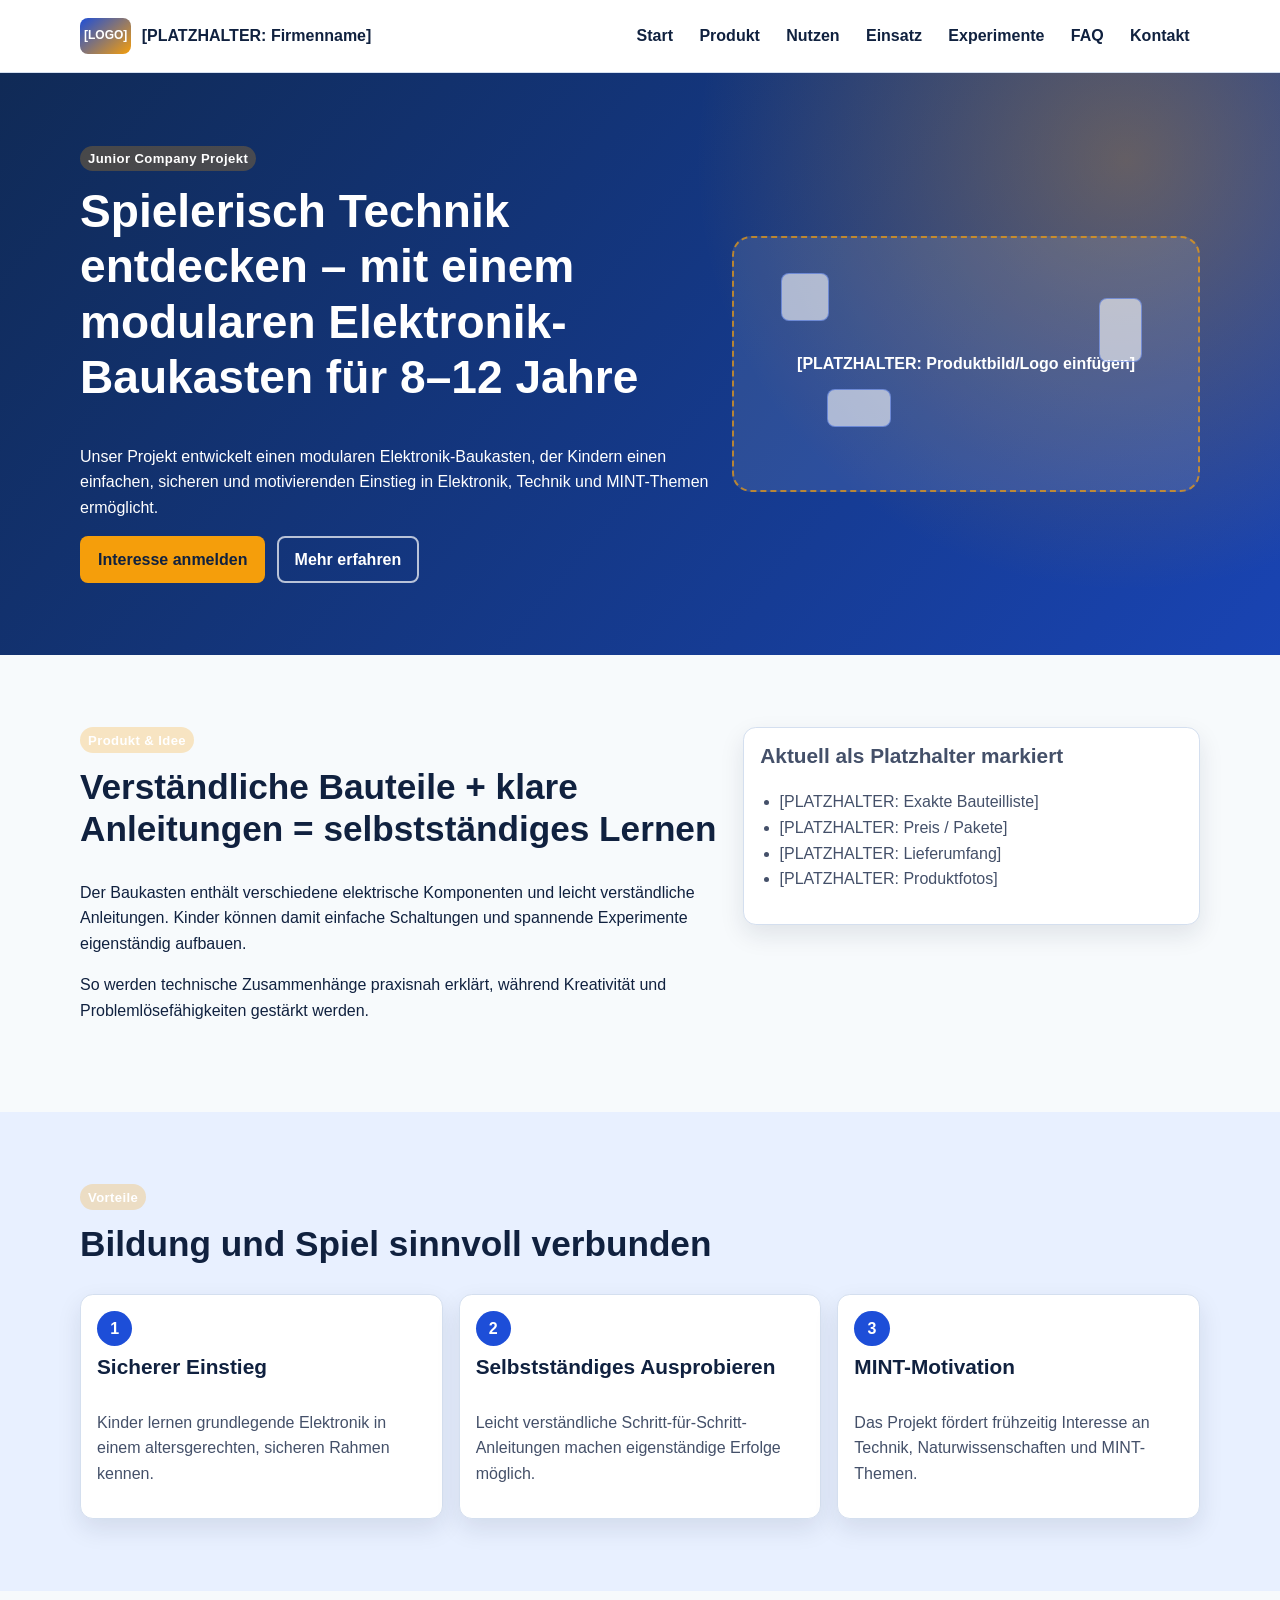
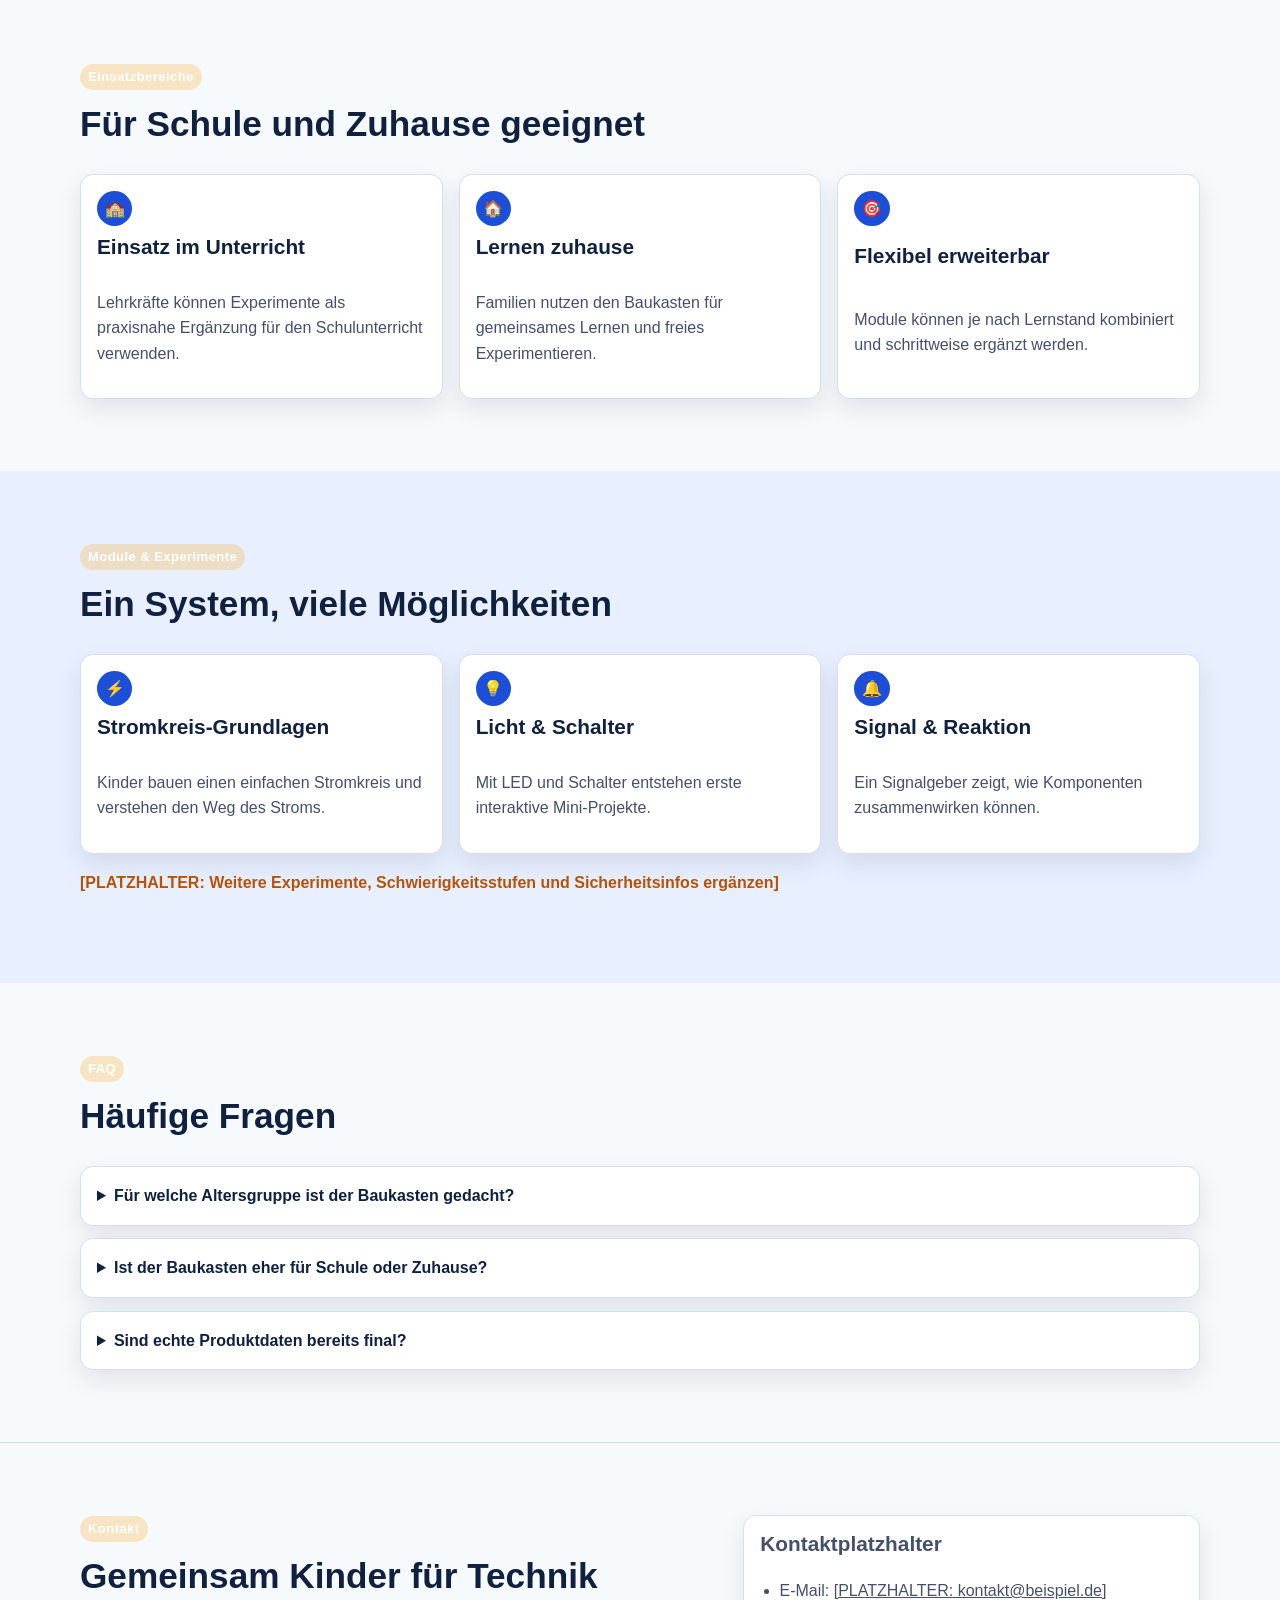
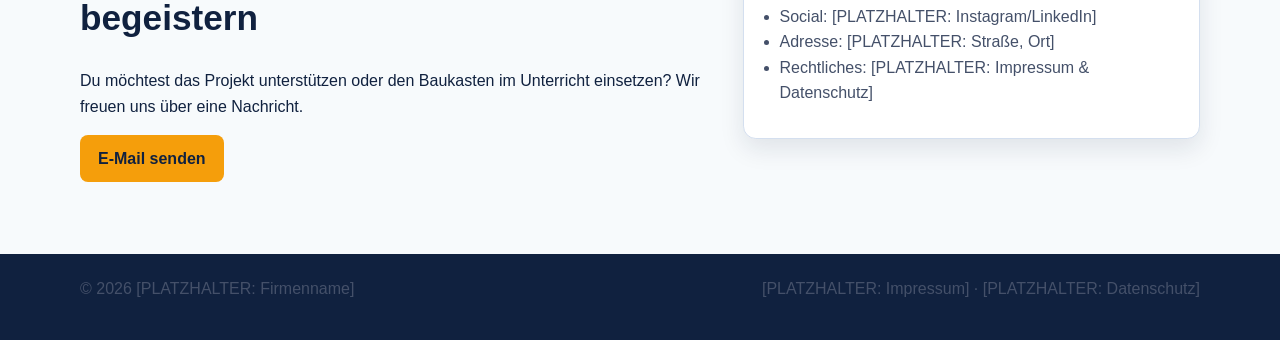
<file: website/index.html>
<!DOCTYPE html>
<html lang="de" class="no-js">
<head>
    <meta charset="UTF-8">
    <meta name="viewport" content="width=device-width, initial-scale=1.0">
    <meta name="description" content="[PLATZHALTER: Firmenname] entwickelt einen modularen Elektronik-Baukasten für Kinder von 8 bis 12 Jahren.">
    <title>[PLATZHALTER: Firmenname] | Modularer Elektronik-Baukasten</title>
    <link rel="stylesheet" href="css/styles.css">
    <script defer src="js/main.js"></script>
</head>
<body>
    <a class="skip-link" href="#inhalt">Zum Inhalt springen</a>

    <header class="site-header">
        <div class="container header-inner">
            <a class="brand" href="#start" aria-label="Zur Startseite">
                <span class="brand-mark" aria-hidden="true">[LOGO]</span>
                <span class="brand-text">[PLATZHALTER: Firmenname]</span>
            </a>
            <button class="nav-toggle" type="button" aria-expanded="false" aria-controls="hauptnavigation">
                Menü
            </button>
            <nav id="hauptnavigation" class="site-nav" aria-label="Hauptnavigation">
                <ul id="nav-list" class="nav-list">
                    <li><a href="#start">Start</a></li>
                    <li><a href="#produkt">Produkt</a></li>
                    <li><a href="#nutzen">Nutzen</a></li>
                    <li><a href="#einsatz">Einsatz</a></li>
                    <li><a href="#experimente">Experimente</a></li>
                    <li><a href="#faq">FAQ</a></li>
                    <li><a href="#kontakt">Kontakt</a></li>
                </ul>
            </nav>
        </div>
    </header>

    <main id="inhalt">
        <section id="start" class="hero section">
            <div class="container hero-grid">
                <div>
                    <p class="eyebrow">Junior Company Projekt</p>
                    <h1>Spielerisch Technik entdecken – mit einem modularen Elektronik-Baukasten für 8–12 Jahre</h1>
                    <p>
                        Unser Projekt entwickelt einen modularen Elektronik-Baukasten, der Kindern einen einfachen,
                        sicheren und motivierenden Einstieg in Elektronik, Technik und MINT-Themen ermöglicht.
                    </p>
                    <div class="cta-row">
                        <a class="button button-primary" href="#kontakt">Interesse anmelden</a>
                        <a class="button button-secondary" href="#produkt">Mehr erfahren</a>
                    </div>
                </div>
                <div class="hero-visual" role="img" aria-label="Abstrakte Illustration eines Elektronik-Baukastens als Platzhaltergrafik">
                    <span class="chip chip-1" aria-hidden="true"></span>
                    <span class="chip chip-2" aria-hidden="true"></span>
                    <span class="chip chip-3" aria-hidden="true"></span>
                    <p class="hero-visual-label">[PLATZHALTER: Produktbild/Logo einfügen]</p>
                </div>
            </div>
        </section>

        <section id="produkt" class="section">
            <div class="container split-layout">
                <div>
                    <p class="eyebrow">Produkt &amp; Idee</p>
                    <h2>Verständliche Bauteile + klare Anleitungen = selbstständiges Lernen</h2>
                    <p>
                        Der Baukasten enthält verschiedene elektrische Komponenten und leicht verständliche Anleitungen.
                        Kinder können damit einfache Schaltungen und spannende Experimente eigenständig aufbauen.
                    </p>
                    <p>
                        So werden technische Zusammenhänge praxisnah erklärt, während Kreativität und
                        Problemlösefähigkeiten gestärkt werden.
                    </p>
                </div>
                <aside class="panel" aria-label="Hinweis zu offenen Produktangaben">
                    <h3>Aktuell als Platzhalter markiert</h3>
                    <ul>
                        <li>[PLATZHALTER: Exakte Bauteilliste]</li>
                        <li>[PLATZHALTER: Preis / Pakete]</li>
                        <li>[PLATZHALTER: Lieferumfang]</li>
                        <li>[PLATZHALTER: Produktfotos]</li>
                    </ul>
                </aside>
            </div>
        </section>

        <section id="nutzen" class="section section-alt">
            <div class="container">
                <p class="eyebrow">Vorteile</p>
                <h2>Bildung und Spiel sinnvoll verbunden</h2>
                <div id="benefits-list" class="card-grid" aria-live="polite"></div>
                <noscript>
                    <p>JavaScript ist deaktiviert. Die Kernaussage bleibt: Der Baukasten fördert sicheres, motivierendes und praxisnahes Lernen.</p>
                </noscript>
            </div>
        </section>

        <section id="einsatz" class="section">
            <div class="container">
                <p class="eyebrow">Einsatzbereiche</p>
                <h2>Für Schule und Zuhause geeignet</h2>
                <div id="use-cases-list" class="card-grid" aria-live="polite"></div>
            </div>
        </section>

        <section id="experimente" class="section section-alt">
            <div class="container">
                <p class="eyebrow">Module &amp; Experimente</p>
                <h2>Ein System, viele Möglichkeiten</h2>
                <div id="experiments-list" class="card-grid" aria-live="polite"></div>
                <p class="hint">[PLATZHALTER: Weitere Experimente, Schwierigkeitsstufen und Sicherheitsinfos ergänzen]</p>
            </div>
        </section>

        <section id="faq" class="section">
            <div class="container">
                <p class="eyebrow">FAQ</p>
                <h2>Häufige Fragen</h2>
                <div id="faq-list" class="faq-list" aria-live="polite"></div>
            </div>
        </section>

        <section id="kontakt" class="section cta-section">
            <div class="container split-layout">
                <div>
                    <p class="eyebrow">Kontakt</p>
                    <h2>Gemeinsam Kinder für Technik begeistern</h2>
                    <p>
                        Du möchtest das Projekt unterstützen oder den Baukasten im Unterricht einsetzen?
                        Wir freuen uns über eine Nachricht.
                    </p>
                    <a class="button button-primary" href="mailto:kontakt@beispiel.invalid">E-Mail senden</a>
                </div>
                <div class="panel">
                    <h3>Kontaktplatzhalter</h3>
                    <ul>
                        <li>E-Mail: <a href="mailto:kontakt@beispiel.invalid">[PLATZHALTER: kontakt@beispiel.de]</a></li>
                        <li>Social: [PLATZHALTER: Instagram/LinkedIn]</li>
                        <li>Adresse: [PLATZHALTER: Straße, Ort]</li>
                        <li>Rechtliches: [PLATZHALTER: Impressum &amp; Datenschutz]</li>
                    </ul>
                </div>
            </div>
        </section>
    </main>

    <footer class="site-footer">
        <div class="container footer-inner">
            <p>&copy; <span id="year">2026</span> [PLATZHALTER: Firmenname]</p>
            <p>[PLATZHALTER: Impressum] · [PLATZHALTER: Datenschutz]</p>
        </div>
    </footer>
</body>
</html>
</file>
<file: website/css/styles.css>
/* ==============================
   Design Tokens (Farbsystem)
   Zweck:
   - brand: Marken- und Primärfarben
   - background: Seiten-/Flächenhintergründe
   - text: Haupttext und sekundärer Text
   - accent/buttons: Hervorhebungen, Interaktion
   - border: Linien und Kartenränder
   - state: positive Hinweise / Warnhinweise
   ============================== */
:root {
    --color-brand-primary: #1d4ed8;      /* Brand: primär (Header, Markenelemente) */
    --color-brand-secondary: #f59e0b;    /* Brand: sekundär (Akzente, Highlights) */
    --color-brand-tertiary: #22c55e;     /* Brand: ergänzend (Lern-/Erfolgsakzente) */

    --color-bg-page: #f7fafc;            /* Hintergrund: gesamte Seite */
    --color-bg-surface: #ffffff;         /* Hintergrund: Cards/Panels */
    --color-bg-alt: #e8f0ff;             /* Hintergrund: abgesetzte Sektionen */
    --color-bg-hero: #102a56;            /* Hintergrund: Hero-Bereich */

    --color-text-primary: #10213f;       /* Text: Standard-Fließtext */
    --color-text-secondary: #445069;     /* Text: ergänzend/Meta */
    --color-text-inverse: #ffffff;       /* Text: auf dunklem Hintergrund */

    --color-accent: #f59e0b;             /* Akzentfarbe */
    --color-accent-strong: #c97a00;      /* Akzent stark (Hover/Fokus-Nuancen) */

    --color-button-primary-bg: #f59e0b;  /* Button primär Hintergrund */
    --color-button-primary-text: #10213f;/* Button primär Text */
    --color-button-secondary-bg: transparent; /* Button sekundär Hintergrund */
    --color-button-secondary-text: #ffffff;   /* Button sekundär Text */

    --color-border-soft: #d4dfef;        /* weiche Rahmenlinien */
    --color-border-strong: #a9bdd8;      /* stärkere Rahmenlinien */

    --color-state-success: #15803d;      /* positive Hinweise */
    --color-state-warning: #b45309;      /* Warn-/Platzhalter-Hinweise */

    --shadow-card: 0 10px 24px rgba(16, 33, 63, 0.1);
    --shadow-focus: 0 0 0 3px rgba(29, 78, 216, 0.35);

    --radius-s: 0.5rem;
    --radius-m: 0.8rem;
    --radius-l: 1.2rem;

    --container-width: 70rem;
}

/* ==============================
   Reset / Base
   ============================== */
* {
    box-sizing: border-box;
}

html {
    scroll-behavior: smooth;
}

body {
    margin: 0;
    color: var(--color-text-primary);
    background: var(--color-bg-page);
    font-family: "Inter", "Segoe UI", Arial, sans-serif;
    line-height: 1.6;
}

img,
svg {
    max-width: 100%;
    display: block;
}

a {
    color: inherit;
}

h1,
h2,
h3,
p,
ul {
    margin-top: 0;
}

h1,
h2,
h3 {
    line-height: 1.2;
}

h1 {
    font-size: clamp(1.9rem, 3.6vw, 3rem);
}

h2 {
    font-size: clamp(1.5rem, 2.9vw, 2.2rem);
}

h3 {
    font-size: clamp(1.1rem, 2vw, 1.3rem);
}

ul {
    padding-left: 1.2rem;
}

:focus-visible {
    outline: none;
    box-shadow: var(--shadow-focus);
    border-radius: var(--radius-s);
}

/* ==============================
   Layout
   ============================== */
.container {
    width: min(var(--container-width), calc(100% - 2rem));
    margin-inline: auto;
}

.section {
    padding: 4.5rem 0;
}

.section-alt {
    background: var(--color-bg-alt);
}

.split-layout {
    display: grid;
    grid-template-columns: 1.4fr 1fr;
    gap: 1.5rem;
    align-items: start;
}

.card-grid {
    display: grid;
    grid-template-columns: repeat(3, minmax(0, 1fr));
    gap: 1rem;
}

/* ==============================
   Components
   ============================== */
.skip-link {
    position: absolute;
    top: 0.6rem;
    left: 0.6rem;
    z-index: 20;
    transform: translateY(-150%);
    padding: 0.55rem 0.8rem;
    border-radius: var(--radius-s);
    background: var(--color-text-primary);
    color: var(--color-text-inverse);
    text-decoration: none;
}

.skip-link:focus-visible {
    transform: translateY(0);
}

.site-header {
    position: sticky;
    top: 0;
    z-index: 10;
    border-bottom: 1px solid var(--color-border-soft);
    background: color-mix(in srgb, var(--color-bg-surface) 92%, transparent);
    backdrop-filter: blur(8px);
}

.header-inner {
    min-height: 4.5rem;
    display: flex;
    align-items: center;
    gap: 1rem;
    justify-content: space-between;
}

.brand {
    display: inline-flex;
    align-items: center;
    gap: 0.65rem;
    text-decoration: none;
    font-weight: 700;
}

.brand-mark {
    min-width: 2.2rem;
    min-height: 2.2rem;
    padding: 0.25rem;
    border-radius: var(--radius-s);
    background: linear-gradient(140deg, var(--color-brand-primary), var(--color-brand-secondary));
    color: var(--color-text-inverse);
    display: grid;
    place-items: center;
    font-size: 0.75rem;
}

.brand-text {
    color: var(--color-text-primary);
}

.nav-toggle {
    display: none;
    border: 1px solid var(--color-border-strong);
    border-radius: var(--radius-s);
    background: var(--color-bg-surface);
    color: var(--color-text-primary);
    font: inherit;
    padding: 0.45rem 0.8rem;
    cursor: pointer;
}

.nav-list {
    margin: 0;
    padding: 0;
    list-style: none;
    display: flex;
    gap: 0.35rem;
}

.nav-list a {
    display: inline-flex;
    min-height: 2.4rem;
    align-items: center;
    text-decoration: none;
    color: var(--color-text-primary);
    font-weight: 600;
    padding: 0 0.65rem;
    border-radius: var(--radius-s);
}

.nav-list a:hover,
.nav-list a:focus-visible,
.nav-list a[aria-current="true"] {
    background: color-mix(in srgb, var(--color-brand-secondary) 24%, var(--color-bg-surface));
    color: var(--color-accent-strong);
}

.hero {
    background:
        radial-gradient(circle at 88% 15%, color-mix(in srgb, var(--color-brand-secondary) 35%, transparent), transparent 35%),
        linear-gradient(130deg, var(--color-bg-hero), color-mix(in srgb, var(--color-brand-primary) 72%, var(--color-bg-hero)));
    color: var(--color-text-inverse);
}

.hero-grid {
    display: grid;
    grid-template-columns: 1.15fr 0.85fr;
    gap: 1.2rem;
    align-items: center;
}

.eyebrow {
    display: inline-flex;
    margin-bottom: 0.8rem;
    padding: 0.15rem 0.5rem;
    border-radius: 999px;
    background: color-mix(in srgb, var(--color-brand-secondary) 24%, transparent);
    color: var(--color-text-inverse);
    font-weight: 700;
    font-size: 0.82rem;
    letter-spacing: 0.03em;
}

.cta-row {
    display: flex;
    gap: 0.7rem;
    flex-wrap: wrap;
}

.button {
    display: inline-flex;
    align-items: center;
    justify-content: center;
    min-height: 2.9rem;
    padding: 0 1rem;
    border-radius: var(--radius-s);
    border: 2px solid transparent;
    font-weight: 700;
    text-decoration: none;
    transition: transform 150ms ease, box-shadow 150ms ease;
}

.button:hover,
.button:focus-visible {
    transform: translateY(-1px);
}

.button-primary {
    background: var(--color-button-primary-bg);
    color: var(--color-button-primary-text);
}

.button-secondary {
    background: var(--color-button-secondary-bg);
    color: var(--color-button-secondary-text);
    border-color: color-mix(in srgb, var(--color-text-inverse) 70%, transparent);
}

.hero-visual {
    min-height: 16rem;
    border-radius: var(--radius-l);
    border: 2px dashed color-mix(in srgb, var(--color-brand-secondary) 70%, transparent);
    background: color-mix(in srgb, var(--color-text-inverse) 10%, transparent);
    position: relative;
    display: grid;
    place-items: center;
}

.hero-visual-label {
    margin: 0;
    color: var(--color-text-inverse);
    font-weight: 600;
    text-align: center;
    padding: 0 1rem;
}

.chip {
    position: absolute;
    border-radius: 0.5rem;
    background: color-mix(in srgb, var(--color-text-inverse) 60%, transparent);
    border: 1px solid color-mix(in srgb, var(--color-brand-primary) 45%, transparent);
}

.chip-1 {
    width: 3rem;
    height: 3rem;
    top: 14%;
    left: 10%;
}

.chip-2 {
    width: 4rem;
    height: 2.4rem;
    top: 60%;
    left: 20%;
}

.chip-3 {
    width: 2.7rem;
    height: 4rem;
    top: 24%;
    right: 12%;
}

.panel,
.card,
.faq-item {
    border: 1px solid var(--color-border-soft);
    border-radius: var(--radius-m);
    background: var(--color-bg-surface);
    box-shadow: var(--shadow-card);
}

.panel,
.card {
    padding: 1rem;
}

.card {
    display: grid;
    gap: 0.55rem;
}

.card-icon {
    width: 2.2rem;
    height: 2.2rem;
    border-radius: 50%;
    display: grid;
    place-items: center;
    color: var(--color-text-inverse);
    font-weight: 700;
    background: var(--color-brand-primary);
}

.card p,
.panel,
.hint,
.faq-item p,
.site-footer p {
    color: var(--color-text-secondary);
}

.hint {
    margin-top: 1rem;
    color: var(--color-state-warning);
    font-weight: 600;
}

.faq-list {
    display: grid;
    gap: 0.8rem;
}

.faq-item summary {
    cursor: pointer;
    font-weight: 700;
    color: var(--color-text-primary);
    padding: 1rem;
}

.faq-item p {
    padding: 0 1rem 1rem;
    margin: 0;
}

.cta-section {
    border-top: 1px solid var(--color-border-soft);
}

.site-footer {
    padding: 1.4rem 0;
    background: var(--color-text-primary);
    color: color-mix(in srgb, var(--color-text-inverse) 88%, transparent);
}

.footer-inner {
    display: flex;
    flex-wrap: wrap;
    gap: 0.7rem;
    justify-content: space-between;
}

/* ==============================
   Utilities
   ============================== */
.is-hidden {
    display: none !important;
}

/* ==============================
   Responsive
   ============================== */
@media (max-width: 56rem) {
    .hero-grid,
    .split-layout {
        grid-template-columns: 1fr;
    }

    .card-grid {
        grid-template-columns: repeat(2, minmax(0, 1fr));
    }

    .site-nav {
        width: 100%;
    }

    .nav-list {
        flex-wrap: wrap;
    }
}

@media (max-width: 45rem) {
    .section {
        padding: 3.2rem 0;
    }

    .nav-toggle {
        display: inline-flex;
    }

    .js .site-nav {
        display: none;
    }

    .js .site-nav.is-open {
        display: block;
    }

    .js .site-nav .nav-list {
        flex-direction: column;
        align-items: stretch;
        padding: 0.35rem 0;
    }

    .js .site-nav .nav-list a {
        padding: 0.5rem 0.6rem;
    }

    .no-js .site-nav {
        display: block;
    }

    .card-grid {
        grid-template-columns: 1fr;
    }

    .button {
        width: 100%;
    }
}

/* ==============================
   Reduced Motion
   ============================== */
@media (prefers-reduced-motion: reduce) {
    html {
        scroll-behavior: auto;
    }

    *,
    *::before,
    *::after {
        animation-duration: 0.01ms !important;
        animation-iteration-count: 1 !important;
        transition-duration: 0.01ms !important;
    }
}
</file>
